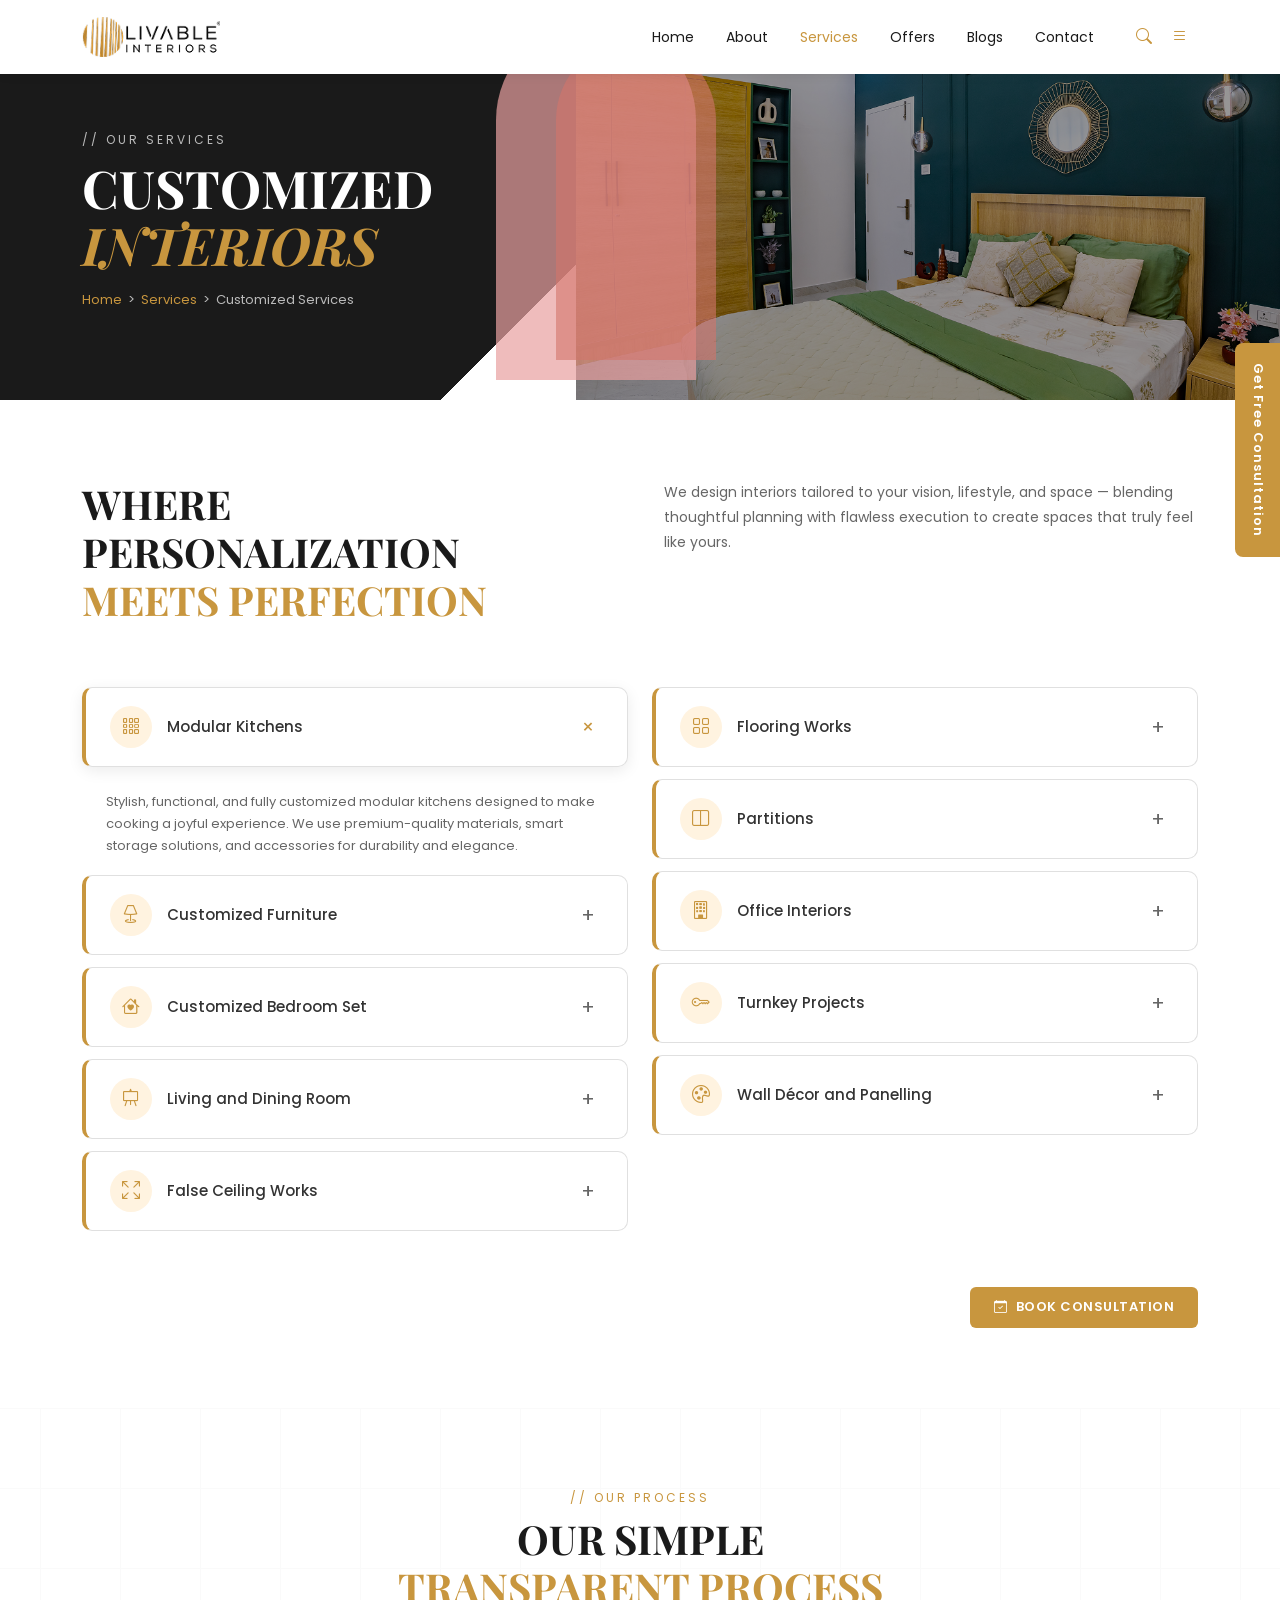
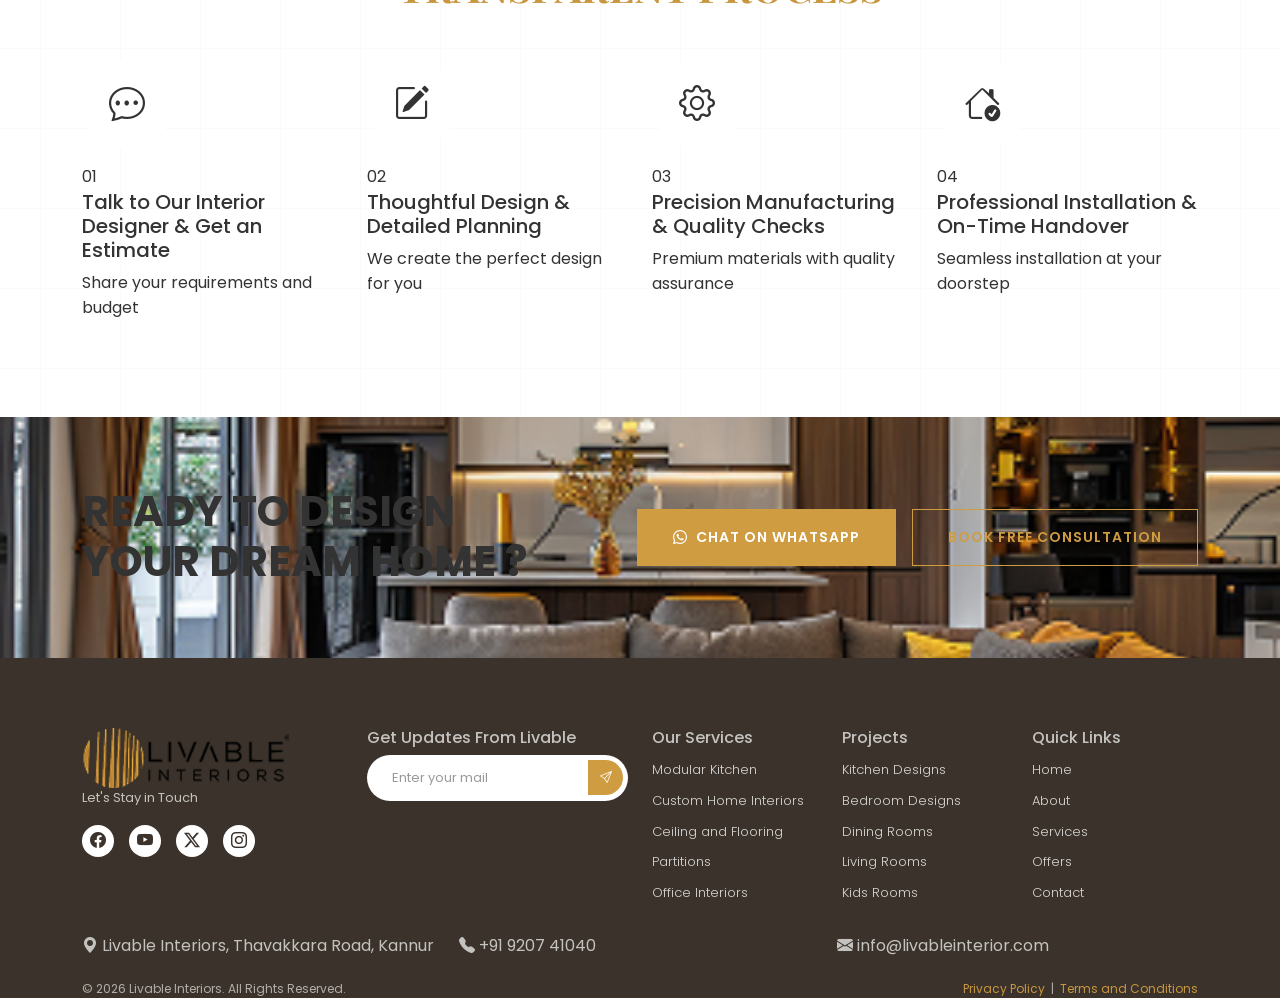
<file: customized-interiors.html>
<!DOCTYPE html>
<html lang="en">
<head>
  <meta charset="UTF-8">
  <meta name="viewport" content="width=device-width, initial-scale=1.0">
  <meta name="description" content="Customized Interiors by Livable Interiors - Personalized interior design solutions tailored to your vision, lifestyle, and space.">
  <title>Customized Interiors | Livable Interiors</title>
  <link href="https://cdn.jsdelivr.net/npm/bootstrap@5.3.3/dist/css/bootstrap.min.css" rel="stylesheet">
  <link href="https://cdn.jsdelivr.net/npm/bootstrap-icons@1.11.3/font/bootstrap-icons.min.css" rel="stylesheet">
  <link href="https://cdnjs.cloudflare.com/ajax/libs/font-awesome/6.5.1/css/all.min.css" rel="stylesheet">
  <link href="style.css" rel="stylesheet">
</head>
<body>

  <!-- Floating Tab -->
  <a href="#" class="floating-tab">Get Free Consultation</a>

  <!-- ===== NAVBAR ===== -->
  <nav class="navbar navbar-expand-lg navbar-main" id="mainNavbar">
    <div class="container">
      <a class="navbar-brand" href="index.html">
        <img src="assets/image 8.png" alt="Livable Interiors Logo">
      </a>
      <button class="navbar-toggler" type="button" data-bs-toggle="collapse" data-bs-target="#navbarNav">
        <span class="navbar-toggler-icon"></span>
      </button>
      <div class="collapse navbar-collapse justify-content-end" id="navbarNav">
        <ul class="navbar-nav align-items-center">
          <li class="nav-item"><a class="nav-link" href="index.html">Home</a></li>
          <li class="nav-item"><a class="nav-link" href="#">About</a></li>
          <li class="nav-item"><a class="nav-link active" href="#">Services</a></li>
          <li class="nav-item"><a class="nav-link" href="#">Offers</a></li>
          <li class="nav-item"><a class="nav-link" href="#">Blogs</a></li>
          <li class="nav-item"><a class="nav-link" href="#">Contact</a></li>
        </ul>
        <ul class="navbar-nav nav-icons ms-3">
          <li class="nav-item"><a class="nav-link" href="#"><i class="bi bi-search"></i></a></li>
          <li class="nav-item"><a class="nav-link" href="#"><i class="bi bi-list"></i></a></li>
        </ul>
      </div>
    </div>
  </nav>

  <main>
    <!-- ===== PAGE HERO ===== -->
    <section class="page-hero" id="pageHero">
      <div class="container h-100">
        <div class="page-hero-content">
          <p class="page-label">// Our Services</p>
          <h1>CUSTOMIZED<br><span>INTERIORS</span></h1>
          <p class="breadcrumb-text mt-3">
            <a href="index.html">Home</a> &nbsp;&gt;&nbsp; 
            <a href="#">Services</a> &nbsp;&gt;&nbsp; 
            <span>Customized Services</span>
          </p>
        </div>
      </div>
      <div class="page-hero-image">
        <img src="assets/Rectangle 12608.png" alt="Customized Interiors">
        <div class="page-hero-arch"></div>
        <div class="page-hero-arch2"></div>
      </div>
    </section>

    <!-- ===== WHERE PERSONALIZATION MEETS PERFECTION ===== -->
    <section class="personalization-section section-padding" id="personalization">
      <div class="container">
        <div class="row g-5 mb-5">
          <div class="col-lg-6 fade-in-left">
            <h2 class="section-title">WHERE PERSONALIZATION<br><span>MEETS PERFECTION</span></h2>
          </div>
          <div class="col-lg-6 fade-in-right">
            <p class="section-desc">We design interiors tailored to your vision, lifestyle, and space — blending thoughtful planning with flawless execution to create spaces that truly feel like yours.</p>
          </div>
        </div>

        <!-- Accordion Services Grid -->
        <div class="row g-4">
          <!-- Left Column -->
          <div class="col-lg-6">
            <div class="service-accordion-item active fade-in" data-accordion="kitchen">
              <div class="service-accordion-left">
                <div class="service-accordion-icon"><i class="bi bi-grid-3x3-gap"></i></div>
                <h5>Modular Kitchens</h5>
              </div>
              <button class="service-accordion-toggle">+</button>
            </div>
            <div class="service-accordion-body open" id="kitchen">
              <p>Stylish, functional, and fully customized modular kitchens designed to make cooking a joyful experience. We use premium-quality materials, smart storage solutions, and accessories for durability and elegance.</p>
            </div>

            <div class="service-accordion-item fade-in" data-accordion="furniture">
              <div class="service-accordion-left">
                <div class="service-accordion-icon"><i class="bi bi-lamp"></i></div>
                <h5>Customized Furniture</h5>
              </div>
              <button class="service-accordion-toggle">+</button>
            </div>
            <div class="service-accordion-body" id="furniture">
              <p>Bespoke furniture crafted to match your style, space, and functional needs with premium materials and expert craftsmanship.</p>
            </div>

            <div class="service-accordion-item fade-in" data-accordion="bedroom">
              <div class="service-accordion-left">
                <div class="service-accordion-icon"><i class="bi bi-house-heart"></i></div>
                <h5>Customized Bedroom Set</h5>
              </div>
              <button class="service-accordion-toggle">+</button>
            </div>
            <div class="service-accordion-body" id="bedroom">
              <p>Complete bedroom solutions including wardrobes, beds, dressing tables, and side tables designed for comfort and elegance.</p>
            </div>

            <div class="service-accordion-item fade-in" data-accordion="living">
              <div class="service-accordion-left">
                <div class="service-accordion-icon"><i class="bi bi-easel"></i></div>
                <h5>Living and Dining Room</h5>
              </div>
              <button class="service-accordion-toggle">+</button>
            </div>
            <div class="service-accordion-body" id="living">
              <p>Transform your living and dining spaces with stunning TV units, display shelves, dining sets, and accent furniture.</p>
            </div>

            <div class="service-accordion-item fade-in" data-accordion="ceiling">
              <div class="service-accordion-left">
                <div class="service-accordion-icon"><i class="bi bi-arrows-fullscreen"></i></div>
                <h5>False Ceiling Works</h5>
              </div>
              <button class="service-accordion-toggle">+</button>
            </div>
            <div class="service-accordion-body" id="ceiling">
              <p>Elegant false ceiling designs with integrated lighting solutions that enhance the ambiance of every room.</p>
            </div>
          </div>

          <!-- Right Column -->
          <div class="col-lg-6">
            <div class="service-accordion-item fade-in" data-accordion="flooring">
              <div class="service-accordion-left">
                <div class="service-accordion-icon"><i class="bi bi-grid"></i></div>
                <h5>Flooring Works</h5>
              </div>
              <button class="service-accordion-toggle">+</button>
            </div>
            <div class="service-accordion-body" id="flooring">
              <p>Premium flooring solutions including vitrified tiles, wooden flooring, marble, and granite for every room.</p>
            </div>

            <div class="service-accordion-item fade-in" data-accordion="partitions">
              <div class="service-accordion-left">
                <div class="service-accordion-icon"><i class="bi bi-layout-split"></i></div>
                <h5>Partitions</h5>
              </div>
              <button class="service-accordion-toggle">+</button>
            </div>
            <div class="service-accordion-body" id="partitions">
              <p>Functional and decorative partitions to optimize space and add visual interest to your interiors.</p>
            </div>

            <div class="service-accordion-item fade-in" data-accordion="office">
              <div class="service-accordion-left">
                <div class="service-accordion-icon"><i class="bi bi-building"></i></div>
                <h5>Office Interiors</h5>
              </div>
              <button class="service-accordion-toggle">+</button>
            </div>
            <div class="service-accordion-body" id="office">
              <p>Professional office interior solutions including workstations, cabins, conference rooms, and reception areas.</p>
            </div>

            <div class="service-accordion-item fade-in" data-accordion="turnkey">
              <div class="service-accordion-left">
                <div class="service-accordion-icon"><i class="bi bi-key"></i></div>
                <h5>Turnkey Projects</h5>
              </div>
              <button class="service-accordion-toggle">+</button>
            </div>
            <div class="service-accordion-body" id="turnkey">
              <p>End-to-end interior solutions from design to execution, delivered on time with complete project management.</p>
            </div>

            <div class="service-accordion-item fade-in" data-accordion="wall">
              <div class="service-accordion-left">
                <div class="service-accordion-icon"><i class="bi bi-palette"></i></div>
                <h5>Wall Décor and Panelling</h5>
              </div>
              <button class="service-accordion-toggle">+</button>
            </div>
            <div class="service-accordion-body" id="wall">
              <p>Stunning wall panelling, textures, and décor elements that add character and depth to your living spaces.</p>
            </div>
          </div>
        </div>

        <div class="text-end mt-4 fade-in">
          <a href="#" class="book-consultation-btn"><i class="bi bi-calendar-check me-2"></i>BOOK CONSULTATION</a>
        </div>
      </div>
    </section>

    <!-- ===== OUR SIMPLE TRANSPARENT PROCESS ===== -->
    <section class="process-section section-padding" id="process">
      <div class="container">
        <div class="text-center mb-5 fade-in">
          <span class="section-subtitle">// Our Process</span>
          <h2 class="section-title">OUR SIMPLE<br><span>TRANSPARENT PROCESS</span></h2>
        </div>
        <div class="process-timeline">
          <div class="process-line d-none d-md-block"></div>
          <div class="row g-4">
            <div class="col-md-3 col-6">
              <div class="process-step fade-in">
                <div class="process-icon"><i class="bi bi-chat-dots"></i></div>
                <div class="process-number">01</div>
                <h5>Talk to Our Interior Designer &amp; Get an Estimate</h5>
                <p>Share your requirements and budget</p>
              </div>
            </div>
            <div class="col-md-3 col-6">
              <div class="process-step fade-in">
                <div class="process-icon"><i class="bi bi-pencil-square"></i></div>
                <div class="process-number">02</div>
                <h5>Thoughtful Design &amp; Detailed Planning</h5>
                <p>We create the perfect design for you</p>
              </div>
            </div>
            <div class="col-md-3 col-6">
              <div class="process-step fade-in">
                <div class="process-icon"><i class="bi bi-gear"></i></div>
                <div class="process-number">03</div>
                <h5>Precision Manufacturing &amp; Quality Checks</h5>
                <p>Premium materials with quality assurance</p>
              </div>
            </div>
            <div class="col-md-3 col-6">
              <div class="process-step fade-in">
                <div class="process-icon"><i class="bi bi-house-check"></i></div>
                <div class="process-number">04</div>
                <h5>Professional Installation &amp; On-Time Handover</h5>
                <p>Seamless installation at your doorstep</p>
              </div>
            </div>
          </div>
        </div>
      </div>
    </section>

    <!-- ===== CTA SECTION ===== -->
    <section class="cta-section" id="cta">
      <div class="container">
        <div class="row align-items-center">
          <div class="col-lg-5 fade-in-left">
            <div class="cta-content">
              <h2>READY TO DESIGN<br><span>YOUR DREAM HOME</span> ?</h2>
            </div>
          </div>
          <div class="col-lg-7 fade-in-right">
            <div class="d-flex flex-wrap gap-3 justify-content-lg-end justify-content-start mt-3 mt-lg-0">
              <a href="#" class="btn-whatsapp"><i class="bi bi-whatsapp me-2"></i>Chat on WhatsApp</a>
              <a href="#" class="btn-consultation">Book Free Consultation</a>
            </div>
          </div>
        </div>
      </div>
    </section>
  </main>

  <!-- ===== FOOTER ===== -->
  <footer class="footer" id="footer">
    <div class="container">
      <div class="row g-4 mb-4">
        <div class="col-lg-3 col-md-6">
          <div class="footer-logo"><img src="assets/image 8.png" alt="Livable Interiors"></div>
          <p style="font-size:13px;">Let's Stay in Touch</p>
          <div class="footer-social">
            <a href="#"><i class="bi bi-facebook"></i></a>
            <a href="#"><i class="bi bi-youtube"></i></a>
            <a href="#"><i class="bi bi-twitter-x"></i></a>
            <a href="#"><i class="bi bi-instagram"></i></a>
          </div>
        </div>
        <div class="col-lg-3 col-md-6">
          <h6>Get Updates From Livable</h6>
          <div class="footer-newsletter">
            <div class="input-group">
              <input type="email" class="form-control" placeholder="Enter your mail" aria-label="Email">
              <button class="btn" type="button"><i class="bi bi-send"></i></button>
            </div>
          </div>
        </div>
        <div class="col-lg-2 col-6">
          <h6>Our Services</h6>
          <div class="footer-links">
            <a href="#">Modular Kitchen</a>
            <a href="#">Custom Home Interiors</a>
            <a href="#">Ceiling and Flooring</a>
            <a href="#">Partitions</a>
            <a href="#">Office Interiors</a>
          </div>
        </div>
        <div class="col-lg-2 col-6">
          <h6>Projects</h6>
          <div class="footer-links">
            <a href="#">Kitchen Designs</a>
            <a href="#">Bedroom Designs</a>
            <a href="#">Dining Rooms</a>
            <a href="#">Living Rooms</a>
            <a href="#">Kids Rooms</a>
          </div>
        </div>
        <div class="col-lg-2 col-6">
          <h6>Quick Links</h6>
          <div class="footer-links">
            <a href="#">Home</a>
            <a href="#">About</a>
            <a href="#">Services</a>
            <a href="#">Offers</a>
            <a href="#">Contact</a>
          </div>
        </div>
      </div>
      <div class="row g-3 mb-3">
        <div class="col-md-4 footer-contact"><i class="bi bi-geo-alt-fill"></i> Livable Interiors, Thavakkara Road, Kannur</div>
        <div class="col-md-4 footer-contact"><i class="bi bi-telephone-fill"></i> +91 9207 41040</div>
        <div class="col-md-4 footer-contact"><i class="bi bi-envelope-fill"></i> info@livableinterior.com</div>
      </div>
      <div class="footer-bottom">
        <div class="row align-items-center">
          <div class="col-md-6"><p>&copy; 2026 Livable Interiors. All Rights Reserved.</p></div>
          <div class="col-md-6 text-md-end"><p><a href="#" style="color:var(--gold);">Privacy Policy</a> &nbsp;|&nbsp; <a href="#" style="color:var(--gold);">Terms and Conditions</a></p></div>
        </div>
      </div>
    </div>
  </footer>

  <script src="https://cdn.jsdelivr.net/npm/bootstrap@5.3.3/dist/js/bootstrap.bundle.min.js"></script>
  <script src="script.js"></script>
</body>
</html>
</file>
<file: style.css>
/* ===== IMPORTS ===== */
@import url('https://fonts.googleapis.com/css2?family=Playfair+Display:wght@400;500;600;700;800;900&family=Poppins:wght@300;400;500;600;700&display=swap');

/* ===== CSS VARIABLES ===== */
:root {
  --gold: #C8963E;
  --gold-light: #d4a94f;
  --gold-dark: #b07e2f;
  --dark: #1A1A1A;
  --dark-2: #222222;
  --dark-3: #2a2a2a;
  --white: #FFFFFF;
  --light-bg: #F8F8F8;
  --gray: #666666;
  --gray-light: #999999;
  --gray-border: #e0e0e0;
  --font-heading: 'Playfair Display', serif;
  --font-body: 'Poppins', sans-serif;
  --transition: all 0.3s ease;
}

/* ===== RESET ===== */
* {
  margin: 0;
  padding: 0;
  box-sizing: border-box;
}

html {
  scroll-behavior: smooth;
}

body {
  font-family: var(--font-body);
  color: #333;
  line-height: 1.6;
  overflow-x: hidden;
}

a {
  text-decoration: none;
  color: inherit;
  transition: var(--transition);
}

ul {
  list-style: none;
  padding: 0;
  margin: 0;
}

img {
  max-width: 100%;
  height: auto;
}

/* ===== NAVBAR ===== */
.navbar-main {
  background: var(--white);
  padding: 12px 0;
  transition: var(--transition);
  position: fixed;
  top: 0;
  left: 0;
  width: 100%;
  z-index: 1000;
  box-shadow: 0 1px 10px rgba(0, 0, 0, 0.08);
}

.navbar-main.scrolled {
  background: var(--white);
  box-shadow: 0 2px 20px rgba(0, 0, 0, 0.12);
}

.navbar-main .navbar-brand img {
  height: 40px;
}

.navbar-main .nav-link {
  color: var(--dark) !important;
  font-family: var(--font-body);
  font-size: 14px;
  font-weight: 400;
  padding: 8px 16px !important;
  transition: var(--transition);
}

.navbar-main .nav-link:hover,
.navbar-main .nav-link.active {
  color: var(--gold) !important;
}

.navbar-main .navbar-toggler {
  border-color: rgba(0, 0, 0, 0.2);
}

.navbar-main .navbar-toggler-icon {
  filter: none;
}

.nav-icons .nav-link {
  font-size: 16px;
  padding: 8px 10px !important;
  color: var(--gold) !important;
}

/* ===== HERO SECTION (Homepage) ===== */
.hero-section {
  position: relative;
  height: 100vh;
  min-height: 700px;
  background: var(--dark);
  padding-top: 70px;
  overflow-x: hidden;
  z-index: 5;
}

.hero-bg-img {
  position: absolute;
  top: 0;
  left: 0;
  width: 100%;
  height: 100%;
  object-fit: cover;
  z-index: 1;
}

.hero-overlay {
  position: absolute;
  top: 0;
  left: 0;
  width: 100%;
  height: 100%;
  background: linear-gradient(90deg, rgba(0, 0, 0, 0.45) 0%, rgba(0, 0, 0, 0.1) 50%, rgba(0, 0, 0, 0.45) 100%);
  z-index: 2;
}

.hero-content-overlay {
  position: relative;
  z-index: 3;
  color: var(--white);
  padding-left: 15px;
}

.hero-title-main {
  font-family: var(--font-body);
  font-weight: 800;
  font-size: 82px;
  line-height: 0.95;
  letter-spacing: 2px;
  color: var(--white);
  margin: 0;
}

.hero-subtitle-main {
  font-family: var(--font-body);
  font-weight: 400;
  font-size: 62px;
  line-height: 0.95;
  letter-spacing: 4px;
  color: var(--gold);
  margin-top: 5px;
  margin-bottom: 30px;
}

.avatars-overlap {
  display: flex;
  padding-left: 0;
}

.avatar-item {
  width: 48px;
  height: 48px;
  border-radius: 50%;
  border: 2px solid rgba(255, 255, 255, 0.8);
  object-fit: cover;
  margin-right: -14px;
  transition: transform 0.2s ease, z-index 0.2s ease;
  z-index: 1;
}

.avatar-item:hover {
  transform: translateY(-5px) scale(1.05);
  z-index: 10;
}

.bottom-left-card {
  position: absolute;
  bottom: 0;
  left: 0;
  width: 380px;
  height: 130px;
  display: flex;
  z-index: 10;
  box-shadow: 0 10px 30px rgba(0, 0, 0, 0.3);
  overflow: hidden;
}

.card-img-side {
  width: 45%;
  height: 100%;
}

.card-img-side img {
  width: 100%;
  height: 100%;
  object-fit: cover;
}

.card-content-side {
  width: 55%;
  background-color: var(--gold);
  color: var(--white);
  padding: 20px;
  display: flex;
  align-items: center;
  position: relative;
  overflow: hidden;
}

.card-content-side span {
  font-family: var(--font-body);
  font-size: 15px;
  font-weight: 600;
  line-height: 1.35;
  z-index: 2;
}

.card-content-side::after {
  content: "";
  position: absolute;
  top: -20px;
  right: -20px;
  width: 120px;
  height: 120px;
  border: 1.5px solid rgba(255, 255, 255, 0.2);
  border-radius: 50%;
  box-shadow: 0 0 0 10px rgba(255, 255, 255, 0.1), 0 0 0 20px rgba(255, 255, 255, 0.1), 0 0 0 30px rgba(255, 255, 255, 0.1);
  pointer-events: none;
}

.hero-slider-arrows {
  position: absolute;
  bottom: 40px;
  left: 410px;
  z-index: 10;
  display: flex;
  gap: 15px;
}

.hero-slider-arrows .arrow-btn {
  width: 45px;
  height: 45px;
  border-radius: 50%;
  border: 1px solid var(--gold);
  background: transparent;
  color: var(--gold);
  display: flex;
  align-items: center;
  justify-content: center;
  cursor: pointer;
  transition: var(--transition);
}

.hero-slider-arrows .arrow-btn:hover {
  background: var(--gold);
  color: var(--white);
}

/* ===== ABOUT & STATS SECTION ===== */
.about-stats-section {
  position: relative;
  background-color: #0c0c0c;
  padding: 95px 0;
  color: var(--white);
}

.about-stats-section::after {
  content: "";
  position: absolute;
  bottom: -24px;
  left: 50%;
  transform: translateX(-50%);
  width: 320px;
  height: 25px;
  background-color: #0c0c0c;
  clip-path: polygon(0 0, 100% 0, 85% 100%, 15% 100%);
  z-index: 9;
}

.about-label {
  font-family: var(--font-body);
  font-size: 13px;
  font-weight: 600;
  letter-spacing: 2px;
  color: var(--gold);
  display: block;
  margin-bottom: 12px;
}

.about-title {
  font-family: var(--font-body);
  font-size: 38px;
  font-weight: 800;
  letter-spacing: 1px;
  margin: 0;
  line-height: 1.15;
}

.about-subtitle {
  font-family: var(--font-body);
  font-size: 38px;
  font-weight: 400;
  color: #888888;
  margin: 0;
  line-height: 1.15;
}

.about-paragraph {
  font-family: var(--font-body);
  font-size: 14px;
  line-height: 1.8;
  color: rgba(255, 255, 255, 0.7);
  margin: 0;
  padding-right: 30px;
}

.big-stat-item {
  display: flex;
  align-items: center;
}

.stat-num {
  font-family: var(--font-body);
  font-size: 80px;
  font-weight: 700;
  color: var(--gold);
  line-height: 1;
}

.stat-text {
  font-family: var(--font-body);
  font-size: 14px;
  line-height: 1.3;
  color: rgba(255, 255, 255, 0.8);
}

/* ===== SECTION COMMONS ===== */
.section-padding {
  padding: 80px 0;
}

.section-title {
  font-family: var(--font-heading);
  font-size: 40px;
  font-weight: 700;
  color: var(--dark);
  line-height: 1.2;
  margin-bottom: 15px;
}

.section-title span {
  color: var(--gold);
}

.section-subtitle {
  font-family: var(--font-body);
  font-size: 12px;
  letter-spacing: 3px;
  text-transform: uppercase;
  color: var(--gold);
  margin-bottom: 8px;
  display: block;
}

.section-desc {
  color: var(--gray);
  font-size: 14px;
  line-height: 1.8;
}

/* ===== WHY TRUST SECTION ===== */
.trust-section {
  background-color: #fdfaf6;
  position: relative;
  overflow: hidden;
  z-index: 1;
}

.trust-bg-text {
  position: absolute;
  top: 50%;
  left: 30px;
  transform: translateY(-50%) rotate(180deg);
  writing-mode: vertical-rl;
  font-family: var(--font-body);
  font-size: 100px;
  font-weight: 800;
  letter-spacing: 15px;
  color: transparent;
  -webkit-text-stroke: 1px #e4d8c6;
  z-index: -1;
  user-select: none;
}

.trust-subtitle {
  font-family: var(--font-body);
  font-size: 13px;
  font-weight: 700;
  color: var(--gold);
  text-transform: uppercase;
  letter-spacing: 1.5px;
  display: block;
  margin-bottom: 12px;
}

.trust-main-title {
  font-family: var(--font-body);
  font-size: 40px;
  font-weight: 800;
  color: var(--dark-2);
  line-height: 1.1;
  margin: 0;
}

.trust-main-title span {
  font-weight: 300;
  color: var(--gray);
}

.trust-images-wrapper {
  position: relative;
  display: flex;
  align-items: flex-end;
  gap: 15px;
  padding-left: 20px;
  padding-bottom: 15px;
  margin-left: 45px;
}

.trust-images-wrapper::before {
  content: "";
  position: absolute;
  left: 0;
  bottom: 0;
  width: 140px;
  height: 100px;
  border-left: 1px dashed #c4b69d;
  border-bottom: 1px dashed #c4b69d;
  z-index: 0;
}

.trust-img-left {
  width: 55%;
  height: 380px;
  overflow: hidden;
  position: relative;
  z-index: 1;
  box-shadow: 0 10px 30px rgba(0, 0, 0, 0.08);
}

.trust-img-left img {
  width: 100%;
  height: 100%;
  object-fit: cover;
}

.trust-img-right {
  width: 45%;
  height: 280px;
  overflow: hidden;
  position: relative;
  z-index: 1;
  box-shadow: 0 10px 30px rgba(0, 0, 0, 0.1);
}

.trust-img-right img {
  width: 100%;
  height: 100%;
  object-fit: cover;
}

.trust-cards-wrapper {
  display: flex;
  flex-direction: column;
  gap: 20px;
}

.trust-feature-card {
  display: flex;
  background: var(--white);
  border: 1px solid #f2eadb;
  border-radius: 12px;
  padding: 25px 30px;
  align-items: center;
  gap: 25px;
  box-shadow: 0 4px 15px rgba(200, 150, 62, 0.05);
  transition: var(--transition);
}

.trust-feature-card:hover {
  transform: translateY(-3px);
  box-shadow: 0 8px 25px rgba(200, 150, 62, 0.1);
  border-color: var(--gold);
}

.trust-icon {
  width: 55px;
  height: 55px;
  background-color: var(--gold);
  color: var(--white);
  border-radius: 50%;
  display: flex;
  align-items: center;
  justify-content: center;
  font-size: 24px;
  flex-shrink: 0;
}

.trust-card-content h4 {
  font-family: var(--font-body);
  font-size: 18px;
  font-weight: 600;
  color: var(--dark-2);
  margin-bottom: 6px;
}

.trust-card-content p {
  font-size: 13px;
  color: var(--gray);
  margin: 0;
  line-height: 1.6;
}

@media (max-width: 991px) {
  .trust-images-wrapper {
    margin-left: 40px;
    margin-bottom: 40px;
  }

  .trust-bg-text {
    left: 10px;
    font-size: 80px;
  }

  .trust-feature-card {
    padding: 20px;
    align-items: flex-start;
  }
}

@media (max-width: 767px) {
  .trust-main-title {
    font-size: 32px;
  }

  .trust-images-wrapper {
    margin-left: 20px;
    flex-direction: column;
    align-items: center;
  }

  .trust-img-left,
  .trust-img-right {
    width: 90%;
  }

  .trust-img-left {
    height: 320px;
    border-radius: 100px 100px 0 0;
  }

  .trust-img-right {
    margin-top: -40px;
    height: 220px;
  }

  .trust-bg-text {
    font-size: 60px;
    left: 0;
    opacity: 0.3;
  }

  .trust-feature-card {
    flex-direction: column;
    align-items: center;
    text-align: center;
    gap: 15px;
  }
}

/* ===== SERVICES SECTION ===== */
.services-section {
  background: var(--white);
}

.services-grid {
  display: grid;
  grid-template-columns: 1fr 1fr 1fr;
  grid-template-rows: 280px 280px;
  gap: 20px;
}

.service-tall {
  grid-column: 1 / 2;
  grid-row: 1 / 3;
}

.service-wide {
  grid-column: 2 / 4;
  grid-row: 2 / 3;
}

.service-item {
  position: relative;
  overflow: hidden;
  cursor: pointer;
}

.service-item img {
  width: 100%;
  height: 100%;
  object-fit: cover;
  transition: transform 0.5s ease;
}

.service-item:hover img {
  transform: scale(1.05);
}

.service-overlay {
  position: absolute;
  bottom: 0;
  left: 0;
  width: 100%;
  height: 60%;
  padding: 30px;
  background: linear-gradient(to top, rgba(0, 0, 0, 0.85) 0%, rgba(0, 0, 0, 0.4) 60%, transparent 100%);
  color: var(--white);
  display: flex;
  flex-direction: column;
  justify-content: flex-end;
}

.service-title {
  font-family: var(--font-body);
  font-size: 18px;
  font-weight: 700;
  text-transform: uppercase;
  margin-bottom: 5px;
}

.service-desc {
  font-size: 13px;
  color: rgba(255, 255, 255, 0.8);
  margin: 0;
  line-height: 1.5;
}

@media (max-width: 991px) {
  .services-grid {
    grid-template-columns: 1fr 1fr;
    grid-template-rows: 400px 300px 300px;
  }

  .service-tall {
    grid-column: 1 / 3;
    grid-row: 1 / 2;
  }

  .service-wide {
    grid-column: 1 / 3;
    grid-row: 3 / 4;
  }
}

@media (max-width: 767px) {
  .services-grid {
    grid-template-columns: 1fr;
    grid-template-rows: repeat(4, 300px);
  }

  .service-tall {
    grid-column: 1 / 2;
    grid-row: 1 / 2;
  }

  .service-wide {
    grid-column: 1 / 2;
    grid-row: 4 / 5;
  }

  .service-overlay {
    padding: 20px;
  }

  .service-title {
    font-size: 16px;
  }
}

/* ===== PROCESS SECTION ===== */
.process-section {
  background-color: #ffffff;
  background-image:
    linear-gradient(to right, #fafafa 1px, transparent 1px),
    linear-gradient(to bottom, #fafafa 1px, transparent 1px);
  background-size: 80px 80px;
  background-position: center top;
  position: relative;
}

.process-col {
  display: flex;
  flex-direction: column;
  height: 400px;
  text-align: left;
}

.process-item-top {
  height: 50%;
  display: flex;
  flex-direction: column;
  justify-content: flex-end;
  padding-bottom: 20px;
}

.process-item-bottom {
  height: 50%;
  display: flex;
  flex-direction: column;
  justify-content: flex-start;
  padding-top: 20px;
}

.process-icon {
  width: 90px;
  height: 90px;
  border-radius: 50%;
  display: flex;
  align-items: center;
  justify-content: center;
  font-size: 36px;
  margin-bottom: 15px;
  position: relative;
  z-index: 2;
  background-color: var(--white);
}

.process-icon.outline-gold {
  border: 1px solid var(--gold);
  color: var(--gold);
}

.process-icon.solid-gold {
  background-color: var(--gold);
  color: var(--white);
  border: 1px solid var(--gold);
}

.process-num {
  font-family: var(--font-body);
  font-size: 60px;
  font-weight: 800;
  color: transparent;
  -webkit-text-stroke: 1px #e0cfb3;
  line-height: 1;
  margin-bottom: 10px;
}

.process-text {
  font-size: 14px;
  color: var(--dark-2);
  line-height: 1.5;
  font-weight: 500;
  margin: 0;
}

.process-item-mobile .process-num {
  font-size: 48px;
}

/* ===== PROJECTS SECTION ===== */
.projects-section {
  background-color: #fcf9f4;
  padding: 100px 0;
  position: relative;
  overflow: hidden;
  z-index: 1;
}

.projects-bg-text {
  position: absolute;
  top: 50%;
  left: 30px;
  transform: translateY(-50%) rotate(180deg);
  writing-mode: vertical-rl;
  font-family: var(--font-body);
  font-size: 100px;
  font-weight: 800;
  letter-spacing: 15px;
  color: transparent;
  -webkit-text-stroke: 1px #e4d8c6;
  z-index: -1;
  user-select: none;
}

.projects-slider-arrows .arrow-btn {
  width: 45px;
  height: 45px;
  border-radius: 0;
  border: 1px solid #c99946;
  background: transparent;
  color: #c99946;
  display: flex;
  align-items: center;
  justify-content: center;
  cursor: pointer;
  transition: var(--transition);
  font-size: 18px;
}

.projects-slider-arrows .arrow-btn:hover {
  background: var(--gold);
  color: var(--white);
}

.projects-slider-track {
  display: flex;
  gap: 20px;
  overflow-x: auto;
  padding-bottom: 20px;
  scroll-snap-type: x mandatory;
  scrollbar-width: none;
  -ms-overflow-style: none;
}

.projects-slider-track::-webkit-scrollbar {
  display: none;
}

.project-slide-item {
  flex: 0 0 32%;
  min-width: 300px;
  scroll-snap-align: start;
}

.project-card {
  border-radius: 0;
  overflow: hidden;
  position: relative;
  height: 380px;
}

.project-card img {
  width: 100%;
  height: 100%;
  object-fit: cover;
  transition: transform 0.6s ease;
}

.project-card:hover img {
  transform: scale(1.05);
}

.project-card-overlay {
  position: absolute;
  bottom: 0;
  left: 0;
  width: 100%;
  height: 60%;
  background: linear-gradient(to top, rgba(0, 0, 0, 0.9) 0%, rgba(0, 0, 0, 0.5) 50%, transparent 100%);
  color: var(--white);
  padding: 30px;
  display: flex;
  flex-direction: column;
  justify-content: flex-end;
  transition: var(--transition);
}

.project-card-overlay h4 {
  font-family: var(--font-body);
  font-size: 20px;
  font-weight: 600;
  margin-bottom: 12px;
  line-height: 1.3;
}

.read-more-link {
  color: #c99946;
  font-size: 12px;
  font-weight: 600;
  letter-spacing: 1px;
  text-transform: uppercase;
  display: inline-flex;
  align-items: center;
  transition: var(--transition);
}

.read-more-link i {
  margin-left: 8px;
  transition: transform 0.3s ease;
}

.read-more-link:hover {
  color: var(--white);
}

.read-more-link:hover i {
  transform: translateX(5px);
}

@media (max-width: 991px) {
  .project-slide-item {
    flex: 0 0 45%;
  }
}

@media (max-width: 767px) {
  .project-slide-item {
    flex: 0 0 85%;
  }

  .projects-bg-text {
    font-size: 60px;
    left: 5px;
    opacity: 0.3;
  }
}

/* ===== PACKAGES SECTION ===== */
.packages-section {
  position: relative;
  background: #111 url('assets/Rectangle 12580 (2).png') center/cover no-repeat;
  z-index: 1;
}

.packages-bg-overlay {
  position: absolute;
  inset: 0;
  background: linear-gradient(to bottom, rgba(15, 15, 15, 0.8) 0%, rgba(15, 15, 15, 0.95) 100%);
  z-index: -1;
}

.package-card {
  background: var(--white);
  border-radius: 0;
  overflow: hidden;
  position: relative;
  height: 100%;
  box-shadow: 0 10px 30px rgba(0, 0, 0, 0.2);
  transition: transform 0.3s ease;
}

.package-card:hover {
  transform: translateY(-5px);
}

.package-card-img {
  position: relative;
  height: 220px;
}

.package-card-img img {
  width: 100%;
  height: 100%;
  object-fit: cover;
}

.package-badge {
  position: absolute;
  top: 15px;
  left: 15px;
  z-index: 10;
}

.badge-starburst {
  width: 60px;
  height: 60px;
  background-color: #2ecc71;
  display: flex;
  flex-direction: column;
  align-items: center;
  justify-content: center;
  color: white;
  line-height: 1.1;
  clip-path: polygon(50% 0%, 61% 14%, 79% 10%, 82% 28%, 98% 35%, 89% 51%, 98% 68%, 81% 73%, 75% 91%, 50% 86%, 25% 91%, 19% 73%, 2% 68%, 11% 51%, 2% 35%, 18% 28%, 21% 10%, 39% 14%);
}

.badge-num {
  font-weight: 700;
  font-size: 16px;
}

.badge-text {
  font-size: 9px;
  font-weight: 500;
}

.package-popular-flag {
  position: absolute;
  bottom: 20px;
  right: 0;
  background-color: #d4a03c;
  color: #fff;
  padding: 6px 12px 6px 20px;
  font-size: 11px;
  font-weight: 600;
  z-index: 10;
  clip-path: polygon(15px 0, 100% 0, 100% 100%, 15px 100%, 0 50%);
}

.package-img-overlay {
  position: absolute;
  bottom: 0;
  left: 0;
  width: 100%;
  padding: 20px;
  background: linear-gradient(to top, rgba(0, 0, 0, 0.8), transparent);
  text-align: left;
}

.package-img-overlay h4 {
  color: white;
  margin: 0;
  font-family: var(--font-body);
  font-size: 20px;
  font-weight: 700;
  line-height: 1.2;
}

.package-card-body {
  padding: 30px;
  background: #fff;
}

.package-desc {
  font-size: 13px;
  color: #777;
  line-height: 1.5;
  margin-bottom: 25px;
  text-align: left;
  min-height: 60px;
}

.package-price-wrap {
  display: flex;
  align-items: center;
  justify-content: flex-start;
  margin-bottom: 25px;
}

.price-label {
  font-size: 14px;
  color: #555;
  margin-right: 5px;
}

.price-strike {
  position: relative;
  display: inline-block;
  color: #a0a0a0;
  font-size: 16px;
  margin: 0 10px;
}

.price-strike::after {
  content: '';
  position: absolute;
  top: 50%;
  left: -5%;
  width: 110%;
  height: 1.5px;
  background-color: #e74c3c;
  transform: translateY(-50%) rotate(-10deg);
}

.price-actual {
  font-size: 24px;
  font-weight: 700;
  color: #222;
}

/* ===== SEE LIVABLE / VIDEO HIGHLIGHTS ===== */
.gallery-section {
  background: #fcf9f4;
}

.video-thumbnail-wrapper {
  border-radius: 0;
  box-shadow: 0 10px 40px rgba(0, 0, 0, 0.1);
}

.play-btn {
  width: 80px;
  height: 80px;
  background-color: var(--white);
  border-radius: 50%;
  display: flex;
  align-items: center;
  justify-content: center;
  color: #333;
  font-size: 36px;
  padding-left: 6px;
  text-decoration: none;
  box-shadow: 0 10px 30px rgba(0, 0, 0, 0.15);
  transition: all 0.3s ease;
}

.play-btn:hover {
  transform: scale(1.1);
  color: var(--white);
  background-color: var(--gold);
}

/* ===== PHOTO GALLERY / SPACES SHAPED ===== */
.gallery-masonry-section {
  position: relative;
  background: #faf9f7;
  padding: 100px 0 80px;
  overflow: hidden;
  z-index: 1;
}

.gallery-masonry-section .trust-subtitle {
  text-decoration: underline;
  text-underline-offset: 5px;
  font-size: 12px;
  letter-spacing: 3px;
}

.masonry-collage-container {
  display: grid;
  grid-template-columns: repeat(24, 1fr);
  grid-template-rows: repeat(15, 45px);
  gap: 15px;
  position: relative;
}

.gallery-header-left {
  grid-column: 1 / 11;
  grid-row: 1 / 4;
  display: flex;
  flex-direction: column;
  justify-content: center;
}

.gallery-header-right {
  grid-column: 19 / 25;
  grid-row: 1 / 3;
  display: flex;
  align-items: center;
  justify-content: flex-end;
}

.gallery-bg-text-grid {
  grid-column: 1 / 4;
  grid-row: 4 / 16;
  display: flex;
  align-items: center;
  justify-content: center;
  font-family: var(--font-body);
  font-size: 90px;
  font-weight: 900;
  letter-spacing: 12px;
  color: transparent;
  -webkit-text-stroke: 1.5px #e8ddd0;
  writing-mode: vertical-rl;
  transform: rotate(180deg);
  user-select: none;
  text-transform: uppercase;
}

.gallery-dotted-divider {
  grid-column: 4;
  grid-row: 3 / 16;
  border-right: 1px dashed #dda84a;
  width: 1px;
  justify-self: center;
  opacity: 0.7;
}

.masonry-item {
  position: relative;
  overflow: hidden;
  border-radius: 6px;
  box-shadow: 0 4px 20px rgba(0, 0, 0, 0.08);
}

.masonry-item img {
  width: 100%;
  height: 100%;
  object-fit: cover;
  transition: transform 0.6s ease;
}

.masonry-item:hover img {
  transform: scale(1.06);
}

/* Precise grid positioning for the collage items matching mockup */
.item-1 {
  grid-column: 5 / 11;
  grid-row: 4 / 10;
}

/* slats bedroom (landscape) */
.item-2 {
  grid-column: 11 / 15;
  grid-row: 1 / 7;
}

/* blue wardrobe (portrait) */
.item-3 {
  grid-column: 15 / 19;
  grid-row: 1 / 6;
}

/* bedside table (portrait) */
.item-4 {
  grid-column: 19 / 25;
  grid-row: 3 / 9;
}

/* teal bedroom (large landscape) */
.item-5 {
  grid-column: 5 / 11;
  grid-row: 10 / 16;
}

/* round mirror bedroom (landscape) */
.item-6 {
  grid-column: 11 / 15;
  grid-row: 7 / 16;
}

/* pooja sofa (portrait) */
.item-7 {
  grid-column: 15 / 19;
  grid-row: 6 / 11;
}

/* stairs gold wall (portrait) */
.item-8 {
  grid-column: 15 / 19;
  grid-row: 11 / 16;
}

/* washbasin stairs (square) */
.item-9 {
  grid-column: 19 / 25;
  grid-row: 9 / 16;
}

/* gold bedroom (square/landscape) */

@media (max-width: 1199px) {
  .masonry-collage-container {
    grid-template-rows: repeat(15, 38px);
    gap: 12px;
  }

  .gallery-bg-text-grid {
    font-size: 75px;
    letter-spacing: 9px;
  }
}

@media (max-width: 991px) {
  .gallery-masonry-section {
    padding: 60px 0;
  }

  .masonry-collage-container {
    display: grid;
    grid-template-columns: repeat(2, 1fr);
    grid-template-rows: auto;
    grid-auto-rows: 180px;
    gap: 15px;
  }

  .gallery-header-left {
    grid-column: 1 / 3;
    grid-row: auto;
  }

  .gallery-header-right {
    grid-column: 1 / 3;
    grid-row: auto;
    justify-content: flex-start;
    margin-bottom: 15px;
  }

  .gallery-bg-text-grid,
  .gallery-dotted-divider {
    display: none;
  }

  .masonry-item {
    height: 100% !important;
  }

  .item-1 {
    grid-column: 1 / 3 !important;
    grid-row: 1 / 2 !important;
  }

  .item-2 {
    grid-column: 1 / 2 !important;
    grid-row: 2 / 4 !important;
  }

  .item-3 {
    grid-column: 2 / 3 !important;
    grid-row: 2 / 3 !important;
  }

  .item-4 {
    grid-column: 1 / 3 !important;
    grid-row: 4 / 5 !important;
  }

  .item-5 {
    grid-column: 2 / 3 !important;
    grid-row: 3 / 4 !important;
  }

  .item-6 {
    grid-column: 2 / 3 !important;
    grid-row: 5 / 7 !important;
  }

  .item-7 {
    grid-column: 1 / 2 !important;
    grid-row: 5 / 6 !important;
  }

  .item-8 {
    grid-column: 1 / 2 !important;
    grid-row: 6 / 7 !important;
  }

  .item-9 {
    grid-column: 1 / 3 !important;
    grid-row: 7 / 8 !important;
  }
}

@media (max-width: 576px) {
  .gallery-masonry-section {
    padding: 50px 0;
  }

  .masonry-collage-container {
    grid-auto-rows: 130px;
    gap: 10px;
  }
}

/* ===== HOMES SPEAK / TESTIMONIAL ===== */
.testimonial-section {
  background: url('assets/Rectangle 12608.png') center/cover no-repeat;
  padding: 100px 0;
  position: relative;
}

.testimonial-bg-overlay {
  position: absolute;
  inset: 0;
  background: rgba(0, 0, 0, 0.7);
  z-index: 0;
}

.testimonial-slider-wrapper {
  position: relative;
  max-width: 1000px;
  margin: 0 auto;
  display: flex;
  align-items: center;
}

.testimonial-arrow {
  background: transparent;
  border: 1px solid var(--gold);
  color: var(--gold);
  width: 40px;
  height: 40px;
  display: flex;
  align-items: center;
  justify-content: center;
  font-size: 18px;
  cursor: pointer;
  transition: var(--transition);
  flex-shrink: 0;
}

.testimonial-arrow:hover {
  background: var(--gold);
  color: var(--white);
}

.testimonial-card {
  display: flex;
  background: rgba(255, 255, 255, 0.05);
  margin: 0 20px;
  flex-grow: 1;
}

.testimonial-content {
  flex: 1;
  padding: 50px;
  background: rgba(0, 0, 0, 0.4);
  backdrop-filter: blur(5px);
  position: relative;
}

.quote-icon {
  font-size: 80px;
  color: rgba(255, 255, 255, 0.05);
  position: absolute;
  top: 20px;
  right: 40px;
  z-index: -1;
}

.stars {
  color: var(--gold);
  font-size: 20px;
  margin-bottom: 20px;
}

.stars i {
  margin-right: 3px;
}

.review-text {
  color: var(--white);
  font-size: 15px;
  line-height: 1.7;
  margin-bottom: 30px;
  font-weight: 300;
}

.author-info {
  margin-bottom: 20px;
}

.author-name {
  color: var(--gold);
  font-family: var(--font-body);
  font-size: 16px;
  font-weight: 600;
  margin-bottom: 5px;
}

.author-title {
  color: rgba(255, 255, 255, 0.6);
  font-size: 13px;
  margin: 0;
}

.view-project-link {
  color: var(--gold);
  font-size: 12px;
  font-weight: 600;
  text-transform: uppercase;
  letter-spacing: 1px;
  display: inline-flex;
  align-items: center;
  transition: var(--transition);
  text-decoration: none;
}

.view-project-link i {
  margin-left: 8px;
  transition: transform 0.3s ease;
}

.view-project-link:hover {
  color: var(--white);
}

.view-project-link:hover i {
  transform: translateX(5px);
}

.testimonial-image {
  flex: 1;
  min-height: 400px;
}

.testimonial-image img {
  width: 100%;
  height: 100%;
  object-fit: cover;
}

@media (max-width: 991px) {
  .testimonial-card {
    flex-direction: column;
  }

  .testimonial-image {
    min-height: 300px;
  }

  .testimonial-content {
    padding: 30px;
  }
}

/* ===== THOUGHTFUL IDEAS / BLOGS ===== */
.ideas-blog-section {
  background: var(--white);
  padding: 100px 0;
}

.blog-card {
  background: var(--white);
  height: 100%;
  display: flex;
  flex-direction: column;
  transition: var(--transition);
}

.blog-card:hover {
  transform: translateY(-5px);
}

.blog-img {
  height: 260px;
  overflow: hidden;
}

.blog-img img {
  width: 100%;
  height: 100%;
  object-fit: cover;
  transition: transform 0.5s ease;
}

.blog-card:hover .blog-img img {
  transform: scale(1.05);
}

.blog-content {
  padding: 30px 0;
  flex-grow: 1;
  display: flex;
  flex-direction: column;
}

.blog-title {
  font-family: var(--font-body);
  font-size: 18px;
  font-weight: 600;
  color: var(--dark-2);
  margin-bottom: 8px;
  line-height: 1.4;
  text-transform: uppercase;
}

.blog-title.title-gold {
  color: var(--gold);
}

.blog-excerpt {
  font-size: 14px;
  color: var(--gray);
  line-height: 1.6;
  margin-bottom: 15px;
  flex-grow: 1;
}

.blog-card .read-more-link {
  color: var(--gold);
  font-size: 13px;
  font-weight: 600;
  text-transform: uppercase;
  letter-spacing: 1px;
  margin-top: auto;
  align-self: flex-start;
  text-decoration: none;
}

@media (max-width: 991px) {
  .blog-img {
    height: 230px;
  }
}

/* ===== CTA SECTION ===== */
.cta-section {
  background: url('assets/Rectangle 12580 (1).png') center/cover no-repeat;
  padding: 70px 0;
  position: relative;
  z-index: 1;
}

.cta-bg-overlay {
  position: absolute;
  inset: 0;
  background: rgba(0, 0, 0, 0.85);
  z-index: 0;
}

.cta-content h2 {
  font-family: var(--font-body);
  font-size: 42px;
  font-weight: 700;
  line-height: 1.2;
  margin: 0;
}

.cta-gold {
  color: #dda84a;
}

.cta-white {
  color: var(--white);
  font-weight: 300;
}

.btn-whatsapp {
  background: #cf9c42;
  color: var(--white);
  padding: 16px 35px;
  border-radius: 0;
  font-weight: 600;
  font-size: 14px;
  border: 1px solid #cf9c42;
  transition: var(--transition);
  text-transform: uppercase;
  letter-spacing: 1px;
  text-decoration: none;
  display: inline-block;
}

.btn-whatsapp:hover {
  background: #b88630;
  border-color: #b88630;
  color: var(--white);
}

.btn-consultation {
  background: transparent;
  color: #cf9c42;
  padding: 16px 35px;
  border-radius: 0;
  font-weight: 600;
  font-size: 14px;
  border: 1px solid #cf9c42;
  transition: var(--transition);
  text-transform: uppercase;
  letter-spacing: 1px;
  text-decoration: none;
  display: inline-block;
}

.btn-consultation:hover {
  background: #cf9c42;
  color: var(--white);
}

/* ===== FOOTER ===== */
.footer {
  background: #3b332b;
  padding: 70px 0 0;
  color: rgba(255, 255, 255, 0.7);
}

.footer-logo img {
  height: 60px;
}

.footer-gold-title {
  color: #dda84a;
  font-family: var(--font-body);
  font-size: 15px;
  margin: 0;
}

.footer-social {
  display: flex;
  align-items: center;
  gap: 15px;
}

.footer-social a {
  display: inline-flex;
  width: 32px;
  height: 32px;
  border-radius: 50%;
  background: var(--white);
  color: #3b332b;
  align-items: center;
  justify-content: center;
  transition: var(--transition);
  font-size: 16px;
  text-decoration: none;
}

.footer-social a:hover {
  background: #dda84a;
  color: var(--white);
}

.footer-newsletter .input-group {
  max-width: 320px;
  background: var(--white);
  border-radius: 50px;
  padding: 5px;
}

.footer-newsletter input {
  border: none;
  background: transparent;
  padding: 8px 20px;
  font-size: 13px;
  color: #333;
  outline: none;
  box-shadow: none;
  border-radius: 50px;
}

.footer-newsletter input::placeholder {
  color: #999;
}

.footer-newsletter input:focus {
  outline: none;
  box-shadow: none;
  background: transparent;
  border-color: transparent;
}

.footer-newsletter .btn {
  background: #cf9c42;
  color: var(--white);
  border-radius: 50%;
  width: 35px;
  height: 35px;
  padding: 0;
  display: flex;
  align-items: center;
  justify-content: center;
  font-size: 12px;
  margin-left: 5px;
  border: none;
}

.footer-col-title {
  font-family: var(--font-body);
  font-size: 15px;
  color: #dda84a;
  font-weight: 500;
  margin-bottom: 20px;
}

.footer-links a {
  display: block;
  font-size: 13px;
  color: rgba(255, 255, 255, 0.8);
  padding: 5px 0;
  transition: var(--transition);
  text-decoration: none;
  font-weight: 300;
}

.footer-links a:hover {
  color: #dda84a;
  padding-left: 5px;
}

.footer-contact-box {
  border: 1px solid rgba(255, 255, 255, 0.2);
  padding: 25px 0;
  margin-top: 20px;
}

.contact-item {
  font-size: 13px;
  color: rgba(255, 255, 255, 0.8);
  display: flex;
  align-items: center;
}

.contact-item i {
  color: #dda84a;
  margin-right: 12px;
  font-size: 16px;
}

.footer-bottom {
  margin-top: 20px;
  border-top: none;
}

.footer-bottom p {
  font-size: 12px;
  margin: 0;
  color: rgba(255, 255, 255, 0.6);
}

.footer-bottom a {
  color: rgba(255, 255, 255, 0.6);
  text-decoration: none;
  transition: var(--transition);
}

.footer-bottom a:hover {
  color: #dda84a;
}

/* ===== PAGE HERO (Customized Interiors) ===== */
.page-hero {
  position: relative;
  min-height: 400px;
  background: linear-gradient(135deg, var(--dark) 50%, transparent 50%);
  padding-top: 70px;
  overflow: hidden;
}

.page-hero-content {
  position: relative;
  z-index: 3;
  padding: 60px 0;
  color: var(--white);
}

.page-hero-content .breadcrumb-text {
  font-size: 13px;
  color: rgba(255, 255, 255, 0.7);
}

.page-hero-content .breadcrumb-text a {
  color: var(--gold);
}

.page-hero-content .page-label {
  font-size: 12px;
  letter-spacing: 3px;
  text-transform: uppercase;
  color: rgba(255, 255, 255, 0.7);
  margin-bottom: 10px;
}

.page-hero-content h1 {
  font-family: var(--font-heading);
  font-size: 52px;
  font-weight: 700;
  line-height: 1.1;
}

.page-hero-content h1 span {
  display: block;
  color: var(--gold);
  font-style: italic;
}

.page-hero-image {
  position: absolute;
  right: 0;
  top: 0;
  width: 55%;
  height: 100%;
}

.page-hero-image img {
  width: 100%;
  height: 100%;
  object-fit: cover;
}

.page-hero-arch {
  position: absolute;
  left: -80px;
  top: 5%;
  width: 200px;
  height: 90%;
  background: #E8A0A0;
  border-radius: 100px 100px 0 0;
  opacity: 0.7;
  z-index: 2;
}

.page-hero-arch2 {
  position: absolute;
  left: -20px;
  top: 10%;
  width: 160px;
  height: 80%;
  background: #D4756B;
  border-radius: 80px 80px 0 0;
  opacity: 0.6;
  z-index: 2;
}

/* ===== FLOATING CONSULTATION TAB ===== */
.floating-tab {
  position: fixed;
  right: 0;
  top: 50%;
  transform: translateY(-50%);
  z-index: 999;
  writing-mode: vertical-rl;
  text-orientation: mixed;
  background: var(--gold);
  color: var(--white);
  padding: 20px 12px;
  font-size: 13px;
  font-weight: 600;
  letter-spacing: 1px;
  cursor: pointer;
  border-radius: 8px 0 0 8px;
  transition: var(--transition);
}

.floating-tab:hover {
  background: var(--gold-dark);
  padding-right: 18px;
}

/* ===== FLOATING WIDGETS ===== */
.floating-widgets {
  position: fixed;
  right: 25px;
  bottom: 25px;
  display: flex;
  flex-direction: column;
  gap: 12px;
  z-index: 999;
}

.widget-whatsapp {
  width: 50px;
  height: 50px;
  border-radius: 50%;
  background-color: #25D366;
  color: var(--white);
  display: flex;
  align-items: center;
  justify-content: center;
  font-size: 26px;
  box-shadow: 0 4px 15px rgba(0, 0, 0, 0.2);
  transition: var(--transition);
  text-decoration: none;
}

.widget-whatsapp:hover {
  transform: scale(1.1);
  color: var(--white);
  box-shadow: 0 6px 20px rgba(0, 0, 0, 0.25);
}

.widget-chat {
  width: 50px;
  height: 50px;
  border-radius: 50%;
  background-color: var(--gold);
  color: var(--white);
  display: flex;
  align-items: center;
  justify-content: center;
  font-size: 20px;
  box-shadow: 0 4px 15px rgba(0, 0, 0, 0.2);
  transition: var(--transition);
  text-decoration: none;
}

.widget-chat:hover {
  transform: scale(1.1);
  color: var(--white);
  box-shadow: 0 6px 20px rgba(0, 0, 0, 0.25);
}

/* ===== ACCORDION SERVICES ===== */
.personalization-section {
  background: var(--white);
}

.service-accordion-item {
  border: 1px solid var(--gray-border);
  border-left: 4px solid var(--gold);
  border-radius: 10px;
  padding: 18px 24px;
  margin-bottom: 12px;
  cursor: pointer;
  transition: var(--transition);
  display: flex;
  align-items: center;
  justify-content: space-between;
}

.service-accordion-item:hover {
  box-shadow: 0 4px 15px rgba(0, 0, 0, 0.08);
}

.service-accordion-item.active {
  box-shadow: 0 4px 15px rgba(0, 0, 0, 0.08);
}

.service-accordion-left {
  display: flex;
  align-items: center;
  gap: 15px;
}

.service-accordion-icon {
  width: 42px;
  height: 42px;
  border-radius: 50%;
  background: #FFF3E0;
  display: flex;
  align-items: center;
  justify-content: center;
  color: var(--gold);
  font-size: 18px;
  flex-shrink: 0;
}

.service-accordion-item h5 {
  font-family: var(--font-body);
  font-size: 15px;
  font-weight: 500;
  margin: 0;
}

.service-accordion-toggle {
  width: 30px;
  height: 30px;
  border: none;
  background: none;
  font-size: 20px;
  color: var(--gray);
  cursor: pointer;
  display: flex;
  align-items: center;
  justify-content: center;
  transition: var(--transition);
  flex-shrink: 0;
}

.service-accordion-item.active .service-accordion-toggle {
  transform: rotate(45deg);
  color: var(--gold);
}

.service-accordion-body {
  max-height: 0;
  overflow: hidden;
  transition: max-height 0.3s ease;
  padding: 0 24px;
}

.service-accordion-body.open {
  max-height: 200px;
  padding: 12px 24px 18px;
}

.service-accordion-body p {
  font-size: 13px;
  color: var(--gray);
  line-height: 1.7;
  margin: 0;
}

.book-consultation-btn {
  display: inline-block;
  background: var(--gold);
  color: var(--white);
  padding: 10px 24px;
  border-radius: 6px;
  font-size: 13px;
  font-weight: 600;
  border: none;
  cursor: pointer;
  transition: var(--transition);
  text-transform: uppercase;
  letter-spacing: 0.5px;
  margin-top: 20px;
}

.book-consultation-btn:hover {
  background: var(--gold-dark);
  color: var(--white);
}

/* ===== BUTTONS ===== */
.btn-gold {
  background: var(--gold);
  color: var(--white);
  padding: 12px 30px;
  border-radius: 6px;
  font-weight: 600;
  font-size: 14px;
  border: none;
  transition: var(--transition);
}

.btn-gold:hover {
  background: var(--gold-dark);
  color: var(--white);
}

.btn-outline-gold {
  background: transparent;
  color: var(--gold);
  padding: 12px 30px;
  border-radius: 6px;
  font-weight: 600;
  font-size: 14px;
  border: 2px solid var(--gold);
  transition: var(--transition);
}

.btn-outline-gold:hover {
  background: var(--gold);
  color: var(--white);
}

/* ===== ANIMATIONS ===== */
.fade-in {
  opacity: 0;
  transform: translateY(30px);
  transition: opacity 0.6s ease, transform 0.6s ease;
}

.fade-in.visible {
  opacity: 1;
  transform: translateY(0);
}

.fade-in-left {
  opacity: 0;
  transform: translateX(-30px);
  transition: opacity 0.6s ease, transform 0.6s ease;
}

.fade-in-left.visible {
  opacity: 1;
  transform: translateX(0);
}

.fade-in-right {
  opacity: 0;
  transform: translateX(30px);
  transition: opacity 0.6s ease, transform 0.6s ease;
}

.fade-in-right.visible {
  opacity: 1;
  transform: translateX(0);
}

/* ===== RESPONSIVE ===== */
@media (max-width: 1023px) {
  .hero-title-main {
    font-size: 64px;
  }

  .hero-subtitle-main {
    font-size: 48px;
  }

  .bottom-left-card {
    width: 320px;
    height: 110px;
  }

  .hero-slider-arrows {
    left: 340px;
  }

  .about-title {
    font-size: 32px;
  }

  .about-subtitle {
    font-size: 32px;
  }

  .stat-num {
    font-size: 64px;
  }

  .section-title {
    font-size: 32px;
  }

  .page-hero-content h1 {
    font-size: 40px;
  }

  .gallery-grid {
    grid-template-columns: repeat(2, 1fr);
  }

  .cta-content h2 {
    font-size: 28px;
  }
}

@media (max-width: 767px) {
  .hero-section {
    height: 100vh;
    height: 100dvh;
    min-height: 640px;
    padding-top: 90px;
    padding-bottom: 20px;
  }

  .hero-title-main {
    font-size: 48px;
  }

  .hero-subtitle-main {
    font-size: 36px;
    margin-bottom: 25px;
  }

  .bottom-left-card {
    width: calc(100% - 30px);
    max-width: 320px;
    height: 110px;
    left: 15px;
    bottom: 15px;
  }

  .hero-slider-arrows {
    left: 15px;
    right: auto;
    bottom: 140px;
  }

  .about-stats-section {
    padding: 60px 0;
    text-align: center;
  }

  .about-stats-section::after {
    display: none;
  }

  .about-title {
    font-size: 30px;
  }

  .about-subtitle {
    font-size: 30px;
  }

  .about-paragraph {
    padding-right: 0;
    margin: 20px 0;
  }

  .big-stat-item {
    justify-content: center;
    margin-top: 10px;
  }

  .stat-num {
    font-size: 64px;
  }

  .hero-arch {
    display: none;
  }

  .section-padding {
    padding: 50px 0;
  }

  .section-title {
    font-size: 26px;
  }

  .page-hero {
    min-height: 300px;
  }

  .page-hero-content h1 {
    font-size: 32px;
  }

  .page-hero-image {
    width: 100%;
    position: relative;
    height: 250px;
  }

  .page-hero-arch,
  .page-hero-arch2 {
    display: none;
  }

  .gallery-grid {
    grid-template-columns: 1fr;
  }

  .gallery-item.tall,
  .gallery-item.wide {
    grid-column: span 1;
    grid-row: span 1;
    height: 220px;
  }

  .homes-grid {
    grid-template-columns: 1fr;
  }

  .cta-content h2 {
    font-size: 22px;
  }

  .counter-item h2 {
    font-size: 36px;
  }

  .stats-bar .row {
    flex-direction: column;
  }

  .stat-divider {
    width: 80%;
    height: 1px;
    margin: 0 auto;
  }

  .floating-tab {
    display: none;
  }

  .process-line {
    display: none;
  }

  .footer-bottom {
    text-align: center;
  }
}
</file>
